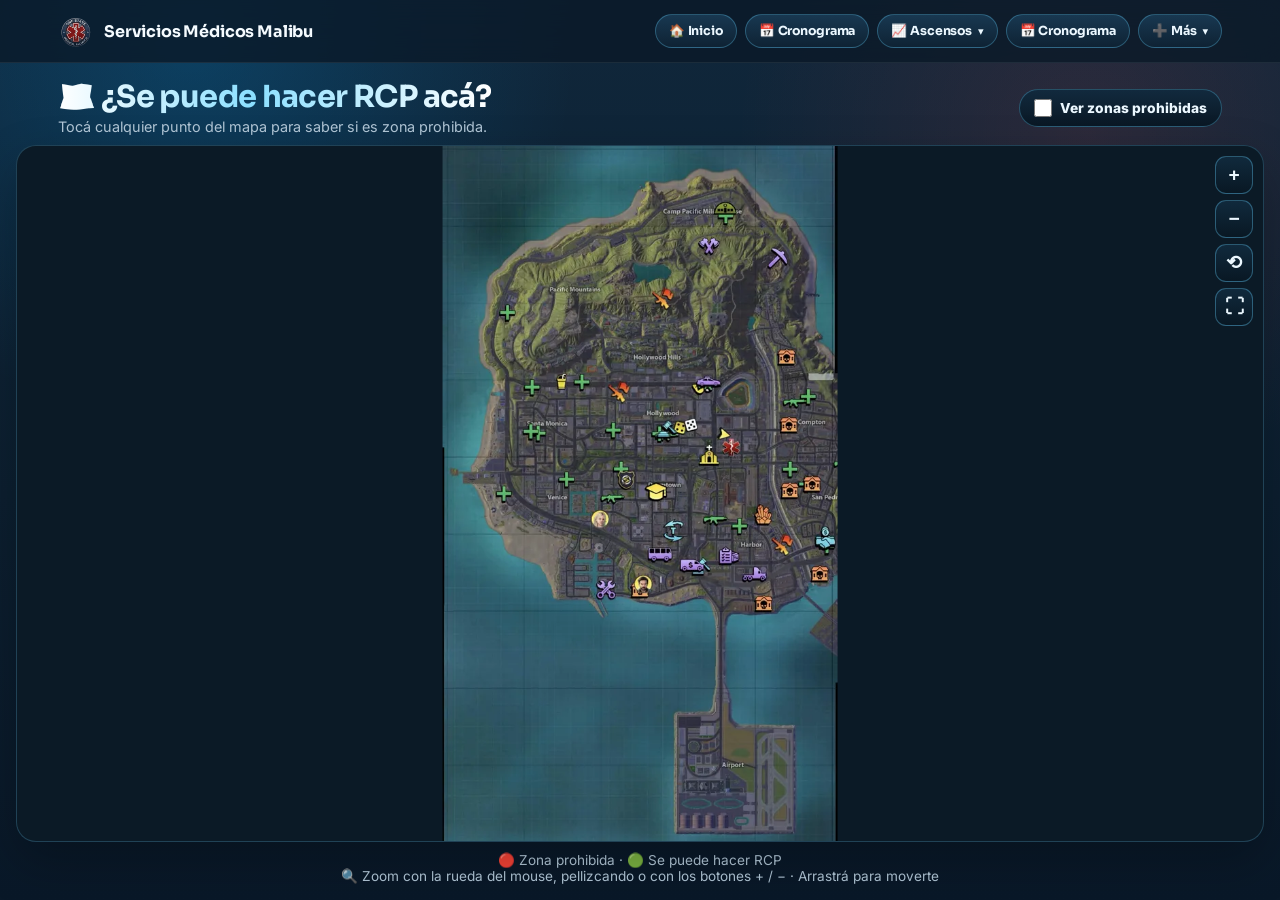
<file: rcp-mapa.html>
<!doctype html>
<html lang="es">
<head>
<meta charset="utf-8">
<meta name="viewport" content="width=device-width, initial-scale=1, viewport-fit=cover">
<title>Mapa de zonas RCP · Facción Médica Malibu</title>
<meta name="theme-color" content="#10273b">
<link rel="preconnect" href="https://fonts.googleapis.com" />
<link rel="preconnect" href="https://fonts.gstatic.com" crossorigin />
<link rel="stylesheet" href="https://fonts.googleapis.com/css2?family=Inter:wght@400;500;600;700;800&family=Sora:wght@500;600;700;800&display=swap" />
<link rel="stylesheet" href="portal.css">
<style>
:root{--no:#ff4b4b;--yes:#29d391}
html,body{height:100%}
body{display:flex;flex-direction:column}
.topbar{flex:0 0 auto}
.map-head{width:100%;max-width:1200px;margin:0 auto;padding:18px 18px 10px;display:flex;justify-content:space-between;align-items:center;gap:12px;flex-wrap:wrap}
.map-head h1{margin:0;font-size:clamp(1.3rem,3.4vw,1.9rem);letter-spacing:-.02em}
.map-head p{margin:4px 0 0;color:var(--muted);font-size:.9rem}
.toggle{display:inline-flex;align-items:center;gap:8px;padding:9px 14px;border-radius:999px;font-size:.86rem;font-weight:800;color:#ecf8ff;cursor:pointer;user-select:none;
  background:linear-gradient(180deg,rgba(17,42,62,.96),rgba(9,24,36,.96));border:1px solid rgba(105,211,255,.3)}
.toggle input{accent-color:var(--no);width:18px;height:18px;margin:0}
.map-wrap{flex:1;min-height:420px;width:100%;display:flex;padding:0 16px 10px}
.map{position:relative;flex:1;cursor:crosshair;border-radius:20px;overflow:hidden;border:1px solid rgba(105,211,255,.22);box-shadow:var(--shadow);background:#0b1a26;touch-action:none}
.map.zoomed{cursor:grab}.map.dragging{cursor:grabbing}
/* Pantalla completa: API nativa o, si el navegador no la tiene (iPhone), capa fija */
.map.full{position:fixed;inset:0;z-index:1000;border-radius:0;border:0}
.map:fullscreen{border-radius:0;border:0}
.map-stage{position:absolute;top:0;left:0;transform-origin:0 0;--inv:1}
.map img{display:block;width:100%;height:100%;user-select:none;-webkit-user-drag:none}
.zoom-ctrl{position:absolute;z-index:4;top:10px;right:10px;display:flex;flex-direction:column;gap:6px}
.zoom-ctrl button{width:38px;height:38px;border-radius:11px;border:1px solid rgba(105,211,255,.35);cursor:pointer;
  background:linear-gradient(180deg,rgba(17,42,62,.96),rgba(9,24,36,.96));color:#ecf8ff;font-size:1.2rem;font-weight:900;line-height:1}
.zoom-ctrl button:hover{border-color:rgba(105,211,255,.7)}
.ring{position:absolute;border:3px solid var(--no);border-radius:50%;transform:translate(-50%,-50%);pointer-events:none;display:none;box-shadow:0 0 0 1px rgba(0,0,0,.35)}
.show .ring{display:block}
.dot{position:absolute;z-index:2;width:18px;height:18px;border-radius:50%;transform:translate(-50%,-50%) scale(var(--inv));border:3px solid #fff;box-shadow:0 0 0 2px rgba(0,0,0,.45);pointer-events:none;display:none}
.dot.no{background:var(--no);display:block;animation:pulse 1.4s ease-out infinite}
.dot.yes{background:var(--yes);display:block}
@keyframes pulse{0%{box-shadow:0 0 0 2px rgba(0,0,0,.45),0 0 0 0 rgba(255,75,75,.7)}100%{box-shadow:0 0 0 2px rgba(0,0,0,.45),0 0 0 18px rgba(255,75,75,0)}}
@media (prefers-reduced-motion:reduce){.dot.no{animation:none}}
.sign{position:absolute;z-index:3;width:min(240px,72%);transform:translateX(-50%);background:linear-gradient(180deg,rgba(11,33,49,.96),rgba(7,22,34,.97));color:#fff;border-radius:14px;padding:11px 13px;font-size:.86rem;line-height:1.4;text-align:center;pointer-events:none;display:none;border:1px solid rgba(255,75,75,.5);box-shadow:0 14px 34px rgba(0,0,0,.45)}
.sign.yes{border-color:rgba(41,211,145,.5);width:auto;padding:7px 14px;white-space:nowrap}
.sign.yes b{margin:0;font-size:.95rem;color:#7ee2a8}
.sign b{display:block;font-size:1.05rem;margin-bottom:2px}
.sign .verdict{display:block;font-weight:800;margin-bottom:4px}
.sign.no .verdict{color:#ff8b8b}.sign.yes .verdict{color:#7ee2a8}
.map-hint{font-size:.85rem;color:var(--muted);padding:0 16px 16px;text-align:center;margin:0}
</style>
</head>
<body>
  <div class="topbar">
    <div class="topbar-inner">
      <a class="brand-mini" href="index.html" title="Volver al inicio"><div class="mark"><img src="assets/logo.png" alt="One State Medical Alliance"></div><span>Servicios Médicos Malibu</span></a>
      <nav class="ascensos" aria-label="Navegación principal">
        <a class="home-btn" href="index.html" title="Volver al inicio">🏠 Inicio</a>        <a class="home-btn" href="https://malibu-med-cronograma.vercel.app/" target="_blank" rel="noopener">📅 Cronograma</a>

        <details class="nav-menu">
          <summary class="home-btn">📈 Ascensos <span class="nav-caret">▾</span></summary>
          <div class="nav-menu-list">
            <a class="ascenso-btn to-white" href="bata-blanca.html" title="Enfermero (verde) a Practicante de enfermería (blanco)">
              <span class="coat-dot green"></span><span class="coat-arrow">➜</span><span class="coat-dot white"></span>
              <span class="ascenso-label">Practicante de enfermería</span>
            </a>
            <a class="ascenso-btn to-blue" href="bata-azul.html" title="Practicante de enfermería (blanco) a Asistente de médico (azul)">
              <span class="coat-dot white"></span><span class="coat-arrow">➜</span><span class="coat-dot blue"></span>
              <span class="ascenso-label">Asistente de médico</span>
            </a>
            <a class="ascenso-btn to-purple" href="bata-morada.html" title="Asistente de médico (azul) a Residente médico (morado)">
              <span class="coat-dot blue"></span><span class="coat-arrow">➜</span><span class="coat-dot purple"></span>
              <span class="ascenso-label">Residente médico</span>
            </a>
            <a class="ascenso-btn to-brown" href="bata-cafe.html" title="Residente médico (morado) a Médico residente (marrón)">
              <span class="coat-dot purple"></span><span class="coat-arrow">➜</span><span class="coat-dot brown"></span>
              <span class="ascenso-label">Médico residente</span>
            </a>
            <a class="ascenso-btn to-green" href="bata-general.html" title="Médico residente (marrón) a Médico general">
              <span class="coat-dot brown"></span><span class="coat-arrow">➜</span><span class="coat-dot green"></span>
              <span class="ascenso-label">Médico general</span>
            </a>
            <a class="ascenso-btn to-violet" href="bata-especialista.html" title="Médico general (verde) a Médico especialista (violeta)">
              <span class="coat-dot green"></span><span class="coat-arrow">➜</span><span class="coat-dot violet"></span>
              <span class="ascenso-label">Médico especialista</span>
            </a>
          </div>
        </details>
        <a class="home-btn" href="https://malibu-med-cronograma.vercel.app/" target="_blank" rel="noopener">📅 Cronograma</a>
        <details class="nav-menu end">
          <summary class="home-btn">➕ Más <span class="nav-caret">▾</span></summary>
          <div class="nav-menu-list">
            <a class="nav-link" href="https://discord.gg/onestate-latam" target="_blank" rel="noopener">💬 Discord</a>
            <a class="nav-link" href="https://onestate.com" target="_blank" rel="noopener">🌐 Web oficial</a>
          </div>
        </details>
      </nav>
    </div>
  </div>
<div class="map-head">
  <div>
    <h1><span class="accent">🗺️ ¿Se puede hacer RCP acá?</span></h1>
    <p>Tocá cualquier punto del mapa para saber si es zona prohibida.</p>
  </div>
  <label class="toggle"><input type="checkbox" id="showAll">Ver zonas prohibidas</label>
</div>
<div class="map-wrap">
  <div class="map" id="map">
    <div class="map-stage" id="stage">
    <img src="[data-uri]" alt="Mapa de Malibu" draggable="false">
    <div class="dot" id="dot"></div>
    </div>
    <div class="zoom-ctrl">
      <button type="button" id="zoomIn" aria-label="Acercar">+</button>
      <button type="button" id="zoomOut" aria-label="Alejar">−</button>
      <button type="button" id="zoomReset" aria-label="Ver mapa completo">⟲</button>
      <button type="button" id="fullBtn" aria-label="Pantalla completa">⛶</button>
    </div>
    <div class="sign" id="sign"></div>
  </div>
</div>
<p class="map-hint">🔴 Zona prohibida · 🟢 Se puede hacer RCP<br>🔍 Zoom con la rueda del mouse, pellizcando o con los botones + / − · Arrastrá para moverte</p>
<script>
const W=581,H=1024;
const T={
  iglesia:["Iglesia","No se puede hacer RCP en la iglesia."],

  militar:["Base militar","Es una facción, así que no se puede hacer RCP."],
  hospital:["Hospital","Es una facción, así que no se puede hacer RCP."],
  comisaria:["Comisaría","En las facciones está prohibido atacar, así que no se debería reanimar heridos."],
  ak:["AK","Suele haber enfrentamientos por toma de territorio."],
  ak2:["AK","Suele haber toma de territorio. En el juego la zona está delimitada por una línea celeste."],
  guarida:["Guarida","En las guaridas suele haber enfrentamientos entre pandillas."],
  marcada:["Zona prohibida","Este punto está marcado como zona sin RCP."]
};
// x, y (px sobre el mapa 581x1024), radio de detección, tipo
const Z=[
  [414,97,26,"militar"],[322,222,40,"ak"],[508,308,26,"guarida"],[257,362,40,"ak"],
  [510,412,26,"guarida"],[389,458,24,"iglesia"],[426,442,26,"hospital"],[270,490,26,"comisaria"],
  [508,508,26,"guarida"],[545,494,26,"guarida"],[474,545,26,"marcada"],[500,585,40,"ak2"],
  [552,628,26,"guarida"],[292,650,26,"guarida"],[474,673,26,"guarida"]
];
const map=document.getElementById('map'),stage=document.getElementById('stage'),dot=document.getElementById('dot'),sign=document.getElementById('sign');
Z.forEach(([x,y,r])=>{const d=document.createElement('div');d.className='ring';
  d.style.left=x/W*100+'%';d.style.top=y/H*100+'%';d.style.width=d.style.height=(r*2)/W*100+'%';
  d.style.height='auto';d.style.aspectRatio='1';stage.appendChild(d);});
document.getElementById('showAll').addEventListener('change',e=>map.classList.toggle('show',e.target.checked));

// ---------- Zoom y desplazamiento ----------
const MIN=1,MAX=6;
let s=1,tx=0,ty=0;
// El mapa entra entero en el recuadro; si sobra espacio queda centrado, y al ampliar se puede recorrer todo
function clampAxis(t,view,size){return size<=view?(view-size)/2:Math.min(0,Math.max(view-size,t));}
function apply(){
  const w=map.clientWidth,h=map.clientHeight,fit=Math.min(w/W,h/H);
  const sw=W*fit,sh=H*fit;
  stage.style.width=sw+'px';stage.style.height=sh+'px';
  tx=clampAxis(tx,w,sw*s);ty=clampAxis(ty,h,sh*s);
  stage.style.transform=`translate(${tx}px,${ty}px) scale(${s})`;
  stage.style.setProperty('--inv',1/s);
  map.classList.toggle('zoomed',s>1);
}
function zoomAt(cx,cy,ns){
  ns=Math.min(MAX,Math.max(MIN,ns));
  tx=cx-(cx-tx)*ns/s;ty=cy-(cy-ty)*ns/s;s=ns;
  sign.style.display='none';apply();
}
const center=()=>[map.clientWidth/2,map.clientHeight/2];
document.getElementById('zoomIn').addEventListener('click',()=>zoomAt(...center(),s*1.5));
document.getElementById('zoomOut').addEventListener('click',()=>zoomAt(...center(),s/1.5));
document.getElementById('zoomReset').addEventListener('click',()=>zoomAt(0,0,1));
document.querySelector('.zoom-ctrl').addEventListener('pointerdown',e=>e.stopPropagation());
map.addEventListener('wheel',e=>{
  e.preventDefault();
  const b=map.getBoundingClientRect();
  zoomAt(e.clientX-b.left,e.clientY-b.top,s*Math.exp(-e.deltaY*0.0015));
},{passive:false});
window.addEventListener('resize',apply);
apply();

const fullBtn=document.getElementById('fullBtn');
function setFull(on){
  map.classList.toggle('full',on);
  document.body.style.overflow=on?'hidden':'';
  fullBtn.textContent=on?'✕':'⛶';
  fullBtn.setAttribute('aria-label',on?'Salir de pantalla completa':'Pantalla completa');
  sign.style.display='none';
  requestAnimationFrame(apply);
}
fullBtn.addEventListener('click',()=>{
  const on=!map.classList.contains('full');
  setFull(on);
  if(on&&map.requestFullscreen)map.requestFullscreen().catch(()=>{});
  if(!on&&document.fullscreenElement)document.exitFullscreen().catch(()=>{});
});
document.addEventListener('fullscreenchange',()=>{if(!document.fullscreenElement&&map.classList.contains('full'))setFull(false);});
document.addEventListener('keydown',e=>{
  if(e.key!=='Escape')return;
  // primero cierra el cartel; si no había cartel, sale de pantalla completa
  if(sign.style.display==='block')sign.style.display='none';
  else if(map.classList.contains('full'))setFull(false);
});

// Arrastrar para mover, pellizcar para zoom; un toque sin moverse consulta la zona
const ptrs=new Map();let moved=0,pinch=null;
map.addEventListener('pointerdown',e=>{
  map.setPointerCapture(e.pointerId);
  ptrs.set(e.pointerId,{x:e.clientX,y:e.clientY});moved=0;
  if(ptrs.size===2)pinch=null;
});
map.addEventListener('pointermove',e=>{
  const p=ptrs.get(e.pointerId);if(!p)return;
  const dx=e.clientX-p.x,dy=e.clientY-p.y;
  p.x=e.clientX;p.y=e.clientY;moved+=Math.abs(dx)+Math.abs(dy);
  if(ptrs.size===2){
    const [a,c]=[...ptrs.values()],b=map.getBoundingClientRect();
    const dist=Math.hypot(a.x-c.x,a.y-c.y),mx=(a.x+c.x)/2-b.left,my=(a.y+c.y)/2-b.top;
    if(pinch){zoomAt(mx,my,s*dist/pinch.dist);tx+=mx-pinch.mx;ty+=my-pinch.my;apply();}
    pinch={dist,mx,my};
  }else if(ptrs.size===1&&s>1&&moved>6){
    map.classList.add('dragging');sign.style.display='none';
    tx+=dx;ty+=dy;apply();
  }
});
function release(e){
  const wasTap=ptrs.size===1&&moved<=6&&!pinch;
  ptrs.delete(e.pointerId);
  if(ptrs.size<2)pinch=ptrs.size?pinch:null;
  if(!ptrs.size){map.classList.remove('dragging');pinch=null;}
  if(wasTap&&e.type==='pointerup')check(e);
}
map.addEventListener('pointerup',release);
map.addEventListener('pointercancel',release);

function check(e){
  const b=stage.getBoundingClientRect(),m=map.getBoundingClientRect();
  const px=(e.clientX-b.left)/b.width, py=(e.clientY-b.top)/b.height;
  const x=px*W,y=py*H;
  // posición del cartel relativa a lo visible del mapa
  const vx=(e.clientX-m.left)/m.width, vy=(e.clientY-m.top)/m.height;
  let hit=null,best=1e9;
  for(const z of Z){const d=Math.hypot(x-z[0],y-z[1]);if(d<=z[2]&&d<best){best=d;hit=z;}}
  const no=!!hit;
  dot.className='dot '+(no?'no':'yes');
  dot.style.left=px*100+'%';dot.style.top=py*100+'%';
  sign.className='sign '+(no?'no':'yes');
  sign.innerHTML=no
    ?`<b>${T[hit[3]][0]}</b><span class="verdict">No se puede hacer RCP</span>${T[hit[3]][1]}`
    :`<b>Zona libre</b>`;
  sign.style.display='block';
  sign.style.left=Math.min(Math.max(vx*100,26),74)+'%';
  const below=vy<0.72;
  if(below){sign.style.top=`calc(${vy*100}% + 16px)`;sign.style.bottom='auto';}
  else{sign.style.top='auto';sign.style.bottom=`calc(${(1-vy)*100}% + 16px)`;}
}
</script>
<script src="portal.js"></script>
</body>
</html>
</file>
<file: portal.css>
/* =========================================================
   Portal informativo · Facción Médica Malibu
   Hoja de estilos compartida por todas las páginas.
   ========================================================= */

/* ---------- Variables ---------- */
:root{
  --bg:#0c1f30; --line:rgba(116,205,255,.24);
  --text:#f5fbff; --muted:#b1c6d6; --cyan:#69d3ff; --red:#ff4b4b; --green:#29d391;
  --shadow:0 20px 50px rgba(0,0,0,.24);
  --panel-grad:linear-gradient(180deg,rgba(25,58,83,.96),rgba(15,36,53,.96));
  --card-grad:linear-gradient(180deg,rgba(23,54,79,.96),rgba(14,33,49,.96));
  --card-grad-hover:linear-gradient(180deg,rgba(28,68,97,.98),rgba(16,40,59,.98));
  --box-grad:linear-gradient(180deg,rgba(19,48,70,.84),rgba(13,33,50,.90));
  --font-body:Inter,system-ui,-apple-system,"Segoe UI",Roboto,Arial,sans-serif;
  --font-title:Sora,var(--font-body);
}

/* ---------- Base ---------- */
*{box-sizing:border-box}
html{scroll-behavior:smooth}
/* Títulos en Sora (geométrica, más "tech"); el texto queda en Inter */
h1,h2,h3,.brand-mini,.guide-title,.home-btn{font-family:var(--font-title); letter-spacing:-.01em}
h1,h2,h3{font-weight:700}
/* Números de ancho fijo: no "saltan" al cambiar (9 / 20 → 10 / 20) */
.macro-number,.step-n,.guide-chip b,#macroCount,.order-badge,.stat b{font-variant-numeric:tabular-nums}
body{
  --page-grad:linear-gradient(180deg,#10273b 0%,#0c1f30 55%,#091828 100%);
  margin:0; font-family:var(--font-body);
  color:var(--text); min-height:100vh;
  background:
    radial-gradient(circle at 15% 5%, rgba(0,166,255,.20), transparent 24rem),
    radial-gradient(circle at 85% 15%, rgba(255,75,75,.12), transparent 22rem),
    var(--page-grad);
}
/* Páginas de ascenso: el fondo va del color de la bata actual (arriba) al de la siguiente (abajo).
   Tonos oscuros para que el texto claro se siga leyendo bien. */
body.page-blanca      {--page-grad:linear-gradient(180deg,#0f3a28 0%,#2b3138 100%)} /* verde → gris */
body.page-azul        {--page-grad:linear-gradient(180deg,#2b3138 0%,#0f2c58 100%)} /* gris → azul */
body.page-morada      {--page-grad:linear-gradient(180deg,#0f2c58 0%,#2c1650 100%)} /* azul → morado */
body.page-cafe        {--page-grad:linear-gradient(180deg,#2c1650 0%,#3b2414 100%)} /* morado → café */
body.page-general     {--page-grad:linear-gradient(180deg,#3b2414 0%,#0c2f1d 100%)} /* café → verde oscuro */
body.page-especialista{--page-grad:linear-gradient(180deg,#0c2f1d 0%,#3a1250 100%)} /* verde oscuro → violeta */
.wrap{max-width:1200px; margin:auto; padding:44px 18px 70px}

/* ---------- Barra superior ---------- */
.topbar{
  position:sticky; top:0; z-index:30; backdrop-filter:blur(14px);
  background:rgba(10,26,40,.8); border-bottom:1px solid rgba(255,255,255,.07);
}
.topbar-inner{
  max-width:1200px; margin:auto; padding:13px 18px; display:flex;
  align-items:center; justify-content:space-between; gap:14px;
}
.brand-mini{display:flex; align-items:center; gap:10px; font-weight:700; color:inherit; text-decoration:none}
.brand-mini .mark{width:36px; height:36px; display:grid; place-items:center}
.mark img,.welcome-icon img{width:100%; height:100%; object-fit:contain; display:block}

.ascensos{display:flex; gap:8px; flex-wrap:wrap; justify-content:flex-end; margin-left:auto}
.home-btn{
  display:inline-flex; align-items:center; gap:6px; padding:8px 13px; border-radius:999px; text-decoration:none;
  color:#ecf8ff; font-size:.78rem; font-weight:700; white-space:nowrap;
  background:var(--panel-grad); border:1px solid rgba(105,211,255,.3);
  transition:transform .18s ease,border-color .18s ease
}
.home-btn:hover{transform:translateY(-1px); border-color:rgba(105,211,255,.6)}

/* Botones de ascenso: el degradado indica el cambio de color de bata */
.ascenso-btn{
  --from:rgba(238,243,247,.18); --to:rgba(31,95,214,.45); --ring:rgba(143,212,255,.4); --glow:rgba(58,167,255,.35);
  display:inline-flex; align-items:center; gap:6px; padding:6px 12px 6px 9px;
  border-radius:999px; text-decoration:none; color:#fff; font-size:.72rem; font-weight:700; white-space:nowrap;
  background:linear-gradient(90deg,var(--from),var(--to));
  box-shadow:inset 0 0 0 1px var(--ring),0 0 14px var(--glow);
  transition:transform .18s ease,box-shadow .18s ease
}
.ascenso-btn:hover{transform:translateY(-1px); box-shadow:inset 0 0 0 1px var(--ring),0 0 26px var(--glow)}
.ascenso-btn[aria-current="page"]{box-shadow:inset 0 0 0 2px #fff,0 0 26px var(--glow)}
.ascenso-btn .coat-arrow{font-size:.7rem; color:rgba(255,255,255,.75)}
.ascenso-btn{padding:7px 12px}
/* Botones solo con colores: el texto queda oculto pero accesible para lectores de pantalla */
.ascenso-label{position:absolute; width:1px; height:1px; margin:-1px; padding:0; overflow:hidden; clip:rect(0 0 0 0); white-space:nowrap; border:0}
.ascenso-btn.to-white {--from:rgba(22,140,96,.50);   --to:rgba(238,243,247,.22); --ring:rgba(220,240,232,.5); --glow:rgba(200,235,220,.35)}
.ascenso-btn.to-blue  {--from:rgba(238,243,247,.18); --to:rgba(31,95,214,.45);  --ring:rgba(143,212,255,.45); --glow:rgba(58,167,255,.4)}
.ascenso-btn.to-purple{--from:rgba(31,95,214,.40);   --to:rgba(122,61,255,.50); --ring:rgba(179,107,255,.45); --glow:rgba(154,91,255,.4)}
.ascenso-btn.to-brown {--from:rgba(122,61,255,.45);  --to:rgba(160,88,43,.55);  --ring:rgba(212,147,95,.5);  --glow:rgba(185,118,63,.4)}
.ascenso-btn.to-green {--from:rgba(160,88,43,.55);   --to:rgba(22,140,96,.55);  --ring:rgba(73,220,160,.5);  --glow:rgba(41,211,145,.4)}
.ascenso-btn.to-violet{--from:rgba(22,140,96,.50);   --to:rgba(190,60,230,.55); --ring:rgba(226,130,255,.5); --glow:rgba(214,77,255,.4)}

/* Menú desplegable de ascensos en la barra superior */
.ascensos{align-items:center}
.nav-menu{position:relative}
.nav-menu > summary{list-style:none; cursor:pointer; user-select:none}
.nav-menu > summary::-webkit-details-marker{display:none}
.nav-caret{font-size:.7rem; transition:transform .18s ease}
.nav-menu[open] .nav-caret{transform:rotate(180deg)}
.nav-menu[open] > summary{border-color:rgba(105,211,255,.6)}
.nav-menu-list{
  position:absolute; top:calc(100% + 8px); left:0; z-index:40; min-width:250px;
  display:flex; flex-direction:column; gap:7px; padding:10px; border-radius:16px;
  background:rgba(12,30,46,.97); border:1px solid var(--line); box-shadow:var(--shadow)
}
.nav-menu.end .nav-menu-list{left:auto; right:0; min-width:190px}
.nav-link{
  display:flex; align-items:center; gap:8px; padding:9px 12px; border-radius:12px; text-decoration:none;
  color:#ecf8ff; font-size:.8rem; font-weight:700; white-space:nowrap;
  border:1px solid transparent; transition:background .18s ease,border-color .18s ease
}
.nav-link:hover{background:rgba(105,211,255,.1); border-color:rgba(105,211,255,.3)}
.nav-menu-list .ascenso-btn{padding:9px 12px; font-size:.76rem}
/* Dentro del menú el nombre del ascenso sí se ve */
.nav-menu-list .ascenso-label{position:static; width:auto; height:auto; margin:0 0 0 4px; overflow:visible; clip:auto}

.coat-dot{width:13px; height:13px; border-radius:50%; flex:0 0 auto; display:inline-block}
.coat-dot.white {background:#f4f7fa; box-shadow:0 0 8px rgba(255,255,255,.6)}
.coat-dot.blue  {background:#2f7df0; box-shadow:0 0 8px rgba(58,167,255,.8)}
.coat-dot.purple{background:#9a5bff; box-shadow:0 0 8px rgba(167,98,255,.8)}
.coat-dot.brown {background:#b9763f; box-shadow:0 0 8px rgba(212,147,95,.8)}
.coat-dot.green {background:#29d391; box-shadow:0 0 8px rgba(41,211,145,.8)}
.coat-dot.violet{background:#d64dff; box-shadow:0 0 8px rgba(214,77,255,.8)}

/* ---------- Portada ---------- */
.hero{
  text-align:center; min-height:460px; padding:34px 22px 38px; position:relative; overflow:hidden;
  border-radius:28px; border:1px solid rgba(105,211,255,.15); box-shadow:var(--shadow);
  display:flex; flex-direction:column; justify-content:flex-end;
  background:
    linear-gradient(180deg,rgba(3,9,15,.10) 0%,rgba(3,9,15,.28) 35%,rgba(3,9,15,.88) 78%,rgba(3,9,15,.96) 100%),
    var(--hero-img, url('assets/zona-lenador.jpeg')) var(--hero-pos, center 45%)/cover no-repeat;
}
.hero.home{min-height:500px; --hero-img:url('assets/angel_portada.webp'); --hero-pos:center 42%}
.hero h1{text-shadow:0 4px 28px rgba(0,0,0,.9)}
.hero .sub,.hero .hint{text-shadow:0 2px 12px rgba(0,0,0,.95)}
.eyebrow{
  align-self:center; display:inline-flex; align-items:center; gap:8px; margin-bottom:14px;
  padding:7px 14px; border-radius:999px; font-size:.75rem; font-weight:800; letter-spacing:.24em;
  background:rgba(4,11,18,.6); border:1px solid rgba(255,255,255,.14); color:#d8ecf8
}
h1{margin:0; font-size:clamp(1.9rem,4.6vw,3.6rem); letter-spacing:-.03em; line-height:1.08}
.accent{
  background:linear-gradient(90deg,#ffffff 0%,#8bdfff 45%,#ffffff 100%);
  -webkit-background-clip:text; background-clip:text; color:transparent
}
.sub{margin:13px auto 0; max-width:760px; color:var(--muted); font-size:clamp(1rem,2vw,1.18rem); line-height:1.6}
.hint{margin-top:14px; color:#c2d5e4; font-size:.92rem}
.days{
  align-self:center; margin-top:18px; display:inline-flex; align-items:center; gap:10px;
  padding:10px 16px; border-radius:14px; font-weight:700; font-size:.92rem;
  background:rgba(12,166,255,.14); border:1px solid rgba(105,211,255,.3)
}
.days small{color:#8fdcff; font-size:.72rem; letter-spacing:.14em}

/* ---------- Tarjeta de bienvenida / aviso ---------- */
.welcome-card{
  margin:34px 0 0; display:grid; grid-template-columns:auto 1fr; gap:16px; align-items:center;
  padding:20px 22px; border-radius:20px; background:var(--box-grad);
  border:1px solid rgba(105,211,255,.22); box-shadow:0 18px 50px rgba(0,0,0,.28);
}
.welcome-card.warn{border-color:rgba(255,197,61,.35)}
/* Home: hero y bienvenida forman un solo bloque; la tarjeta arranca del mismo negro en que termina la foto */
.home-intro{
  border-radius:28px; overflow:hidden; border:1px solid rgba(105,211,255,.15); box-shadow:var(--shadow);
}
.home-intro .hero{border:0; border-radius:0; box-shadow:none; padding-bottom:64px}
.home-intro .welcome-card{
  position:relative; /* para que el logo quede por encima del hero (que también es relative) */
  margin:0; border:0; border-radius:0; box-shadow:none; padding:0 22px 30px;
  grid-template-columns:1fr; justify-items:center; text-align:center;
  background:linear-gradient(180deg,rgba(3,9,15,.96) 0%,rgba(13,33,50,.92) 100%);
}
.home-intro .welcome-card p{max-width:640px}
/* El logo queda montado mitad sobre la foto y mitad sobre la tarjeta */
.home-intro .welcome-icon.logo{margin-top:-48px; filter:drop-shadow(0 0 22px rgba(105,211,255,.35))}
.home-intro .welcome-card > *{animation:intro-in .7s ease-out both}
.home-intro .welcome-card > :last-child{animation-delay:.15s}
@keyframes intro-in{from{opacity:0; transform:translateY(12px)} to{opacity:1; transform:none}}
.welcome-icon{width:64px; height:64px; display:grid; place-items:center; font-size:38px}
.welcome-icon.logo{width:96px; height:96px}
.welcome-card h2{margin:0 0 8px; font-size:1.15rem; color:#e9f8ff}
.welcome-card p{margin:0; color:#c6d8e5; line-height:1.6; font-size:.95rem}
.welcome-card p + p{margin-top:8px}
.welcome-card b{color:#ffd76b}
.welcome-card .strong{color:#eaf9ff; font-weight:700}

/* ---------- Accesos rápidos ---------- */
.quick-access{margin:18px 0 30px}
.info-group-title + .quick-access{margin-top:0}
.quick-grid{display:flex; flex-wrap:wrap; justify-content:center; gap:10px; width:100%}
/* Botones compactos, del tamaño justo para el ícono chico (PNG sin fondo) y el texto */
.quick-btn{
  flex:0 0 150px; width:150px; /* todos iguales: los textos largos pasan a dos líneas */
  display:flex; flex-direction:column; align-items:center; justify-content:center; gap:6px; padding:11px 14px 10px;
  text-align:center; text-decoration:none; color:#ecf8ff; border-radius:14px;
  background:var(--panel-grad); border:1px solid rgba(105,211,255,.22); box-shadow:0 10px 24px rgba(0,0,0,.22);
  font-size:.82rem; font-weight:700; line-height:1.2;
  transition:transform .18s ease,border-color .18s ease,box-shadow .18s ease,background .18s ease
}
/* Varias imágenes son anchas (autos, frascos): se ajustan a la altura sin deformarse */
.quick-img{
  display:block; width:34px; height:26px; object-fit:contain;
  filter:drop-shadow(0 3px 4px rgba(0,0,0,.45));
  transition:transform .2s ease
}
/* Ícono con emoji cuando no hay PNG (mapa de RCP) */
.quick-emoji{font-size:1.35rem; line-height:26px; text-align:center}
.quick-btn:hover{
  transform:translateY(-3px); border-color:rgba(105,211,255,.48);
  background:linear-gradient(180deg,rgba(28,68,97,.98),rgba(16,40,59,.98)); box-shadow:0 18px 40px rgba(0,0,0,.28)
}
.quick-btn:hover .quick-img{transform:scale(1.08) translateY(-2px)}

/* ---------- Títulos ---------- */
/* Mucho aire entre secciones para que se note dónde empieza cada parte */
.section-title{margin:64px 0 16px; font-size:clamp(1.45rem,3vw,1.85rem); letter-spacing:-.01em; scroll-margin-top:84px}
/* Título de sección con una barrita de acento celeste adelante */
.section-title.brand{display:flex; align-items:center; gap:12px}
.section-title.brand::before{
  content:""; width:5px; height:26px; flex:0 0 auto; border-radius:3px;
  background:linear-gradient(180deg,#8bdfff,rgba(105,211,255,.25));
  box-shadow:0 0 12px rgba(105,211,255,.45)
}
.info-group-title{margin:22px 0 12px; color:#9fdfff; font-size:.9rem; font-weight:700; letter-spacing:.02em}
.section-title + .info-group-title{margin-top:0}

/* ---------- Número de paso (guía de macros) ---------- */
.step-n{
  flex:0 0 auto; width:30px; height:30px; border-radius:50%; display:grid; place-items:center;
  font-weight:800; font-size:.85rem; color:#8bdfff; background:rgba(105,211,255,.1); border:1px solid rgba(105,211,255,.4)
}

/* ---------- Guía desplegable de macros: los pasos como línea de tiempo ---------- */
.macro-guide{
  margin:0 0 18px; border-radius:20px; overflow:hidden;
  background:linear-gradient(135deg,rgba(105,211,255,.10),rgba(13,33,50,.92) 60%);
  border:1px solid rgba(105,211,255,.32); box-shadow:var(--shadow);
  transition:border-color .2s ease
}
.macro-guide:hover,.macro-guide[open]{border-color:rgba(105,211,255,.55)}
.macro-guide > summary{
  display:flex; align-items:center; gap:16px; padding:16px 18px;
  cursor:pointer; list-style:none; user-select:none
}
.macro-guide > summary::-webkit-details-marker{display:none}
.macro-guide[open] > summary{border-bottom:1px solid var(--line)}
.guide-ico{
  flex:0 0 auto; width:52px; height:52px; display:grid; place-items:center; font-size:26px; border-radius:16px;
  background:radial-gradient(circle at 30% 25%,rgba(139,223,255,.28),rgba(105,211,255,.06) 70%);
  border:1px solid rgba(105,211,255,.3)
}
/* Maletín rojo del acceso rápido, del mismo tamaño que tenía el emoji 📖 */
.guide-ico img{display:block; width:30px; height:30px; object-fit:contain; filter:drop-shadow(0 3px 4px rgba(0,0,0,.4))}
.guide-head{flex:1; min-width:0; display:flex; flex-direction:column; gap:8px}
.guide-title{color:#e9f8ff; font-weight:700; font-size:1.05rem}
/* Resumen de los pasos, visible aunque la guía esté cerrada */
.guide-chips{display:flex; flex-wrap:wrap; gap:6px}
.guide-chip{
  display:inline-flex; align-items:center; gap:6px; padding:4px 10px 4px 4px; border-radius:999px;
  font-size:.78rem; font-weight:700; color:#c6d8e5; background:rgba(105,211,255,.07); border:1px solid rgba(105,211,255,.18)
}
.guide-chip b{
  width:20px; height:20px; border-radius:50%; display:grid; place-items:center; font-size:.7rem;
  color:#06111c; background:#8bdfff
}
.guide-toggle{
  flex:0 0 auto; display:inline-flex; align-items:center; gap:6px; padding:8px 14px; border-radius:999px;
  font-size:.82rem; font-weight:700; color:#ecf8ff; background:rgba(105,211,255,.14); border:1px solid rgba(105,211,255,.45);
  transition:background .18s ease
}
.guide-toggle::after{content:"▾"; transition:transform .2s ease}
.macro-guide > summary:hover .guide-toggle{background:rgba(105,211,255,.26)}
.macro-guide[open] .guide-toggle{font-size:0; gap:0} /* abierta: queda solo la flecha */
.macro-guide[open] .guide-toggle::after{font-size:.82rem; transform:rotate(180deg)}
.macro-guide[open] .guide-chips{display:none} /* abierta, los pasos ya se ven completos abajo */
@media(max-width:620px){
  .macro-guide > summary{flex-wrap:wrap; gap:12px}
  .guide-ico{width:44px; height:44px; font-size:22px}
  .guide-ico img{width:26px; height:26px}
  .guide-head{flex-basis:calc(100% - 60px)}
  .guide-toggle{width:100%; justify-content:center}
  .macro-guide[open] .guide-toggle{width:auto; margin-left:auto}
}
/* Guía de uso del portal (portada): misma tarjeta que la guía de macros */
.site-guide{margin-top:18px; scroll-margin-top:84px}
.guide-body{padding:20px 18px 18px}
.guide-step{display:grid; grid-template-columns:30px 1fr; gap:14px; position:relative; padding-bottom:20px}
/* Línea que une los números */
.guide-step:not(:last-of-type)::before{
  content:""; position:absolute; left:14px; top:34px; bottom:4px; width:2px; border-radius:2px;
  background:linear-gradient(180deg,rgba(105,211,255,.4),rgba(105,211,255,.08))
}
.guide-step h3{margin:4px 0 6px; font-size:1rem; color:#e9f8ff}
.guide-step p{margin:0; color:#c6d8e5; font-size:.92rem; line-height:1.6}
.guide-step p + p{margin-top:8px}
.guide-step b,.guide-tip b{color:#ffd76b}
.macro-guide a{color:var(--cyan); font-weight:700}
.guide-step pre{
  margin:8px 0 0; padding:10px 12px; border-radius:10px; overflow-x:auto;
  background:rgba(0,0,0,.35); color:#eaf9ff; font-size:.85rem; white-space:pre-wrap
}
.guide-tip{
  margin:0; padding:12px 14px; border-radius:12px; font-size:.9rem; line-height:1.6; color:#fff4dc;
  background:rgba(255,197,61,.06); border:1px solid rgba(255,197,61,.28)
}

/* ---------- Progreso de macros ---------- */
.macro-progress{display:flex; align-items:center; gap:12px; margin:0 0 14px}
.macro-progress-bar{flex:1; height:8px; border-radius:999px; overflow:hidden; background:rgba(105,211,255,.1); border:1px solid rgba(105,211,255,.18)}
.macro-progress-bar span{display:block; width:0; height:100%; border-radius:inherit; background:linear-gradient(90deg,#3aa7ff,#8bdfff); transition:width .35s ease}
#macroCount{flex:0 0 auto; color:#9fdfff; font-size:.82rem; font-weight:700}
#macroCount.done{color:var(--green)}

/* ---------- Tarjetas con imagen (galería) ---------- */
.gallery{display:grid; grid-template-columns:repeat(4,minmax(0,1fr)); gap:16px; margin-bottom:14px}
.gallery.three{grid-template-columns:repeat(3,minmax(0,1fr))}
.gallery.docs{grid-template-columns:repeat(5,minmax(0,1fr))}
.gallery.two{grid-template-columns:repeat(2,minmax(0,1fr)); margin-top:14px}
.photo-card{
  --img-h:220px;
  position:relative; overflow:hidden; border-radius:20px; background:var(--panel-grad);
  border:1px solid var(--line); box-shadow:var(--shadow); cursor:pointer; transition:.2s ease
}
.gallery.three .photo-card{--img-h:280px}
/* Con 3 columnas, la última fila incompleta (1 o 2 tarjetas) va centrada:
   la grilla pasa a 6 columnas y cada tarjeta ocupa 2 */
@media(min-width:1001px){
  .gallery.three{grid-template-columns:repeat(6,minmax(0,1fr))}
  .gallery.three > *{grid-column:span 2}
  .gallery.three > :nth-child(3n+1):last-child{grid-column:3 / span 2}
  .gallery.three > :nth-child(3n+1):nth-last-child(2){grid-column:2 / span 2}
}
.gallery.two   .photo-card{--img-h:340px}
a.photo-card{display:block; color:inherit; text-decoration:none}
.photo-card:hover{transform:translateY(-4px); border-color:rgba(105,211,255,.42)}
/* La imagen llena todo su espacio (se recorta): no queda fondo de la tarjeta a la vista */
.photo-card img{
  width:100%; height:var(--img-h); display:block;
  object-fit:cover; object-position:center top;
  transition:transform .35s ease
}
.photo-card:hover img{transform:scale(1.03)}
/* Capturas de documentos: el contenido está a la izquierda, con fondo vacío a la derecha */
.photo-card.doc img{object-position:left top; background:#000}
.video-card{padding:10px; border-radius:20px; background:var(--panel-grad); border:1px solid var(--line); box-shadow:var(--shadow); margin-bottom:14px}
.video-card video{display:block; width:100%; max-height:75vh; border-radius:14px; background:#000}
.section-lead{margin:-6px 0 16px; color:#c6d8e5; line-height:1.6; font-size:.95rem}
.photo-info{position:relative; padding:14px 15px 16px; background:var(--panel-grad)}
.photo-info h3{margin:0 0 8px; font-size:1rem}
.photo-info p{margin:0; color:#9db4c5; font-size:.9rem; line-height:1.45}
.photo-info .card-hint{margin-top:8px; color:var(--cyan); font-size:.8rem; font-weight:700}
.order-badge{
  display:inline-flex; align-items:center; justify-content:center; min-width:34px; height:26px; padding:0 8px; margin-bottom:9px;
  border-radius:8px; background:linear-gradient(135deg,rgba(255,75,75,.22),rgba(255,75,75,.08));
  border:1px solid rgba(255,75,75,.34); color:#ff8b8b; font-size:.72rem; font-weight:800; letter-spacing:.08em
}

/* ---------- Bloque de requisito ---------- */
.req{
  margin-top:26px; padding:22px; border-radius:22px; scroll-margin-top:84px;
  background:linear-gradient(180deg,rgba(19,48,70,.72),rgba(13,33,50,.82));
  border:1px solid var(--line); box-shadow:var(--shadow)
}
/* Requisitos que no se muestran en la página: se abren en una ventana al tocar su tarjeta (portal.js) */
.req.popup{display:none}
.detail-modal{position:fixed; inset:0; z-index:45; display:none; place-items:center; padding:20px; background:rgba(0,0,0,.76)}
.detail-modal.show{display:grid}
.detail-modal .req.popup{display:block; position:relative; margin:0; width:min(760px,100%); max-height:90vh; overflow:auto; background:#09131d}
.detail-modal .req-head{padding-right:84px}
.detail-close{position:absolute; top:16px; right:16px; font:inherit; font-size:.85rem; font-weight:700}
.req-head{display:flex; align-items:center; gap:12px; margin-bottom:10px}
.req-head .order-badge{margin:0}
.req-head h2{margin:0; font-size:clamp(1.15rem,2.4vw,1.4rem)}
.req > p,.two-col p{margin:0 0 6px; color:#c6d8e5; line-height:1.6}
/* Desplegable */
.dropdown{margin-top:22px; border-radius:16px; border:1px solid var(--line); background:var(--box-grad); overflow:hidden}
.dropdown > summary{
  display:flex; align-items:center; gap:10px; padding:14px 16px; cursor:pointer; list-style:none;
  color:var(--text); font-weight:700; user-select:none; transition:background .2s ease
}
.dropdown > summary::-webkit-details-marker{display:none}
.dropdown > summary::after{content:"▾"; margin-left:auto; color:var(--cyan); font-size:1.1rem; transition:transform .2s ease}
.dropdown[open] > summary::after{transform:rotate(180deg)}
.dropdown > summary:hover{background:rgba(105,211,255,.08)}
.dropdown[open] > summary{border-bottom:1px solid var(--line)}
.dropdown-hint{color:var(--muted); font-size:.75rem; font-weight:700}
.dropdown-body{padding:0 16px 16px}
.dropdown-body > .gallery,.dropdown-body > .grid.macros{margin-top:16px; margin-bottom:0}
.back-top{display:inline-block; margin-top:18px; color:var(--cyan); font-size:.82rem; font-weight:700; text-decoration:none}

.two-col{display:grid; grid-template-columns:1fr 1fr; gap:18px; align-items:start; margin-top:10px}
.fig{display:block; width:100%; max-height:340px; object-fit:cover; border-radius:14px; cursor:zoom-in; border:1px solid rgba(255,255,255,.08)}
.fig-cap{margin:6px 0 0; color:#7f98aa; font-size:.78rem; text-align:center}
.stat-img{margin-top:10px; max-height:160px}
/* Evidencia: tarjetas 1 y 3 apiladas a la izquierda, la de la foto a la derecha ocupando el alto */
.stats.evidence{grid-template-columns:repeat(2,minmax(0,1fr))}
.stats.evidence .stat-photo{grid-column:2; grid-row:1 / span 2}
.stats.evidence .stat-img{max-height:260px}
@media(max-width:760px){
  .stats.evidence{grid-template-columns:1fr}
  .stats.evidence .stat-photo{grid-column:auto; grid-row:auto}
}.stat .fig-cap{display:block}

/* ---------- Tarjetas de macros / pasos ---------- */
.grid{display:grid; grid-template-columns:repeat(auto-fill,minmax(250px,1fr)); gap:10px}
.grid.stack{grid-template-columns:1fr}
.grid.macros{grid-template-columns:repeat(5,minmax(0,1fr))}
.card{
  position:relative; display:block; padding:12px; border-radius:14px; overflow:hidden;
  color:inherit; text-decoration:none; cursor:default;
  background:var(--card-grad); border:1px solid rgba(105,211,255,.18); box-shadow:var(--shadow);
  transition:transform .18s ease,border-color .18s ease,background .18s ease
}
.card:before{
  content:""; position:absolute; inset:auto -40px -55px auto; width:105px; height:105px; border-radius:50%;
  background:radial-gradient(circle,rgba(0,166,255,.18),transparent 68%); pointer-events:none
}
/* Solo las tarjetas que copian o son enlace son interactivas */
a.card,.card[data-copy]{cursor:pointer}
a.card:hover,.card[data-copy]:hover,.card[data-copy]:focus-visible{
  transform:translateY(-2px); border-color:rgba(105,211,255,.46); outline:none; background:var(--card-grad-hover)
}
.card.compact{min-height:68px; display:flex; align-items:center; padding:10px 11px}
/* Secuencia de macros: tras copiar una, se atenúan todas menos la siguiente */
.grid.macros.sequence .card{opacity:.32; transition:opacity .25s ease,transform .18s ease,border-color .18s ease,box-shadow .25s ease}
.grid.macros.sequence .card:not(.next){cursor:not-allowed}
.grid.macros.sequence .card:not(.next):hover{transform:none}
.grid.macros.sequence .card.blocked{animation:macro-shake .35s ease}
@keyframes macro-shake{20%,60%{transform:translateX(-5px)}40%,80%{transform:translateX(5px)}}
.toast.warn{background:#7a2b2b; border-color:rgba(255,120,120,.6)}
.grid.macros.sequence .card.next{
  opacity:1; transform:translateY(-2px); border-color:var(--cyan);
  box-shadow:0 0 0 2px rgba(105,211,255,.35),0 12px 30px rgba(0,0,0,.35)
}
.section-title-row{display:flex; align-items:center; justify-content:space-between; gap:12px}
.section-title-row .section-title{margin-bottom:16px}
/* Recuadros de texto, tres tipos:
   .macro-help            → info (celeste): explicaciones
   .macro-help.important  → importante (rojo): reglas que no se pueden romper
   .macro-help.highlight  → destacado (dorado): invitaciones */
.macro-help{
  margin:0 0 18px; padding:14px 18px; border-radius:16px; color:#c6d8e5; font-size:.92rem; line-height:1.6;
  background:var(--box-grad); border:1px solid var(--line)
}
.macro-help.after{margin:18px 0 0}
.macro-help[id]{scroll-margin-top:84px}
.macro-help.important{
  color:#f3dede; background:linear-gradient(135deg,rgba(255,75,75,.14),rgba(19,48,70,.9) 70%);
  border:1px solid rgba(255,75,75,.5); border-left:4px solid rgba(255,75,75,.85)
}
.macro-help.important b{color:#ff8f8f}
.macro-help.highlight{
  padding:18px 22px; font-size:1.05rem; color:#eaf9ff; text-align:center;
  background:linear-gradient(135deg,rgba(255,215,107,.16),rgba(19,48,70,.9) 70%);
  border:1px solid rgba(255,215,107,.55); box-shadow:0 0 26px rgba(255,215,107,.15)
}
.macro-help p{margin:0}
.macro-help p + p{margin-top:8px}
.macro-help b{color:#ffd76b}
.macro-help a{color:var(--cyan); font-weight:700}
/* Desplegable de más info dentro del recuadro de macros */
.macro-more > summary{
  display:flex; align-items:center; gap:8px; cursor:pointer; list-style:none; user-select:none;
  color:var(--cyan); font-weight:700
}
.macro-more > summary::-webkit-details-marker{display:none}
.macro-more > summary::after{content:"▾"; transition:transform .2s ease}
.macro-more[open] > summary::after{transform:rotate(180deg)}
.macro-more > summary:hover{color:#a6e6ff}
.macro-more[open] > summary{margin-bottom:10px}
/* Sección del entrenador: texto a la izquierda y la imagen (PNG sin fondo) suelta a la derecha, sin marco */
.trainer-note{display:grid; grid-template-columns:1fr auto; align-items:center; gap:24px}
.trainer-note .macro-help{margin:0}
.trainer-note img{display:block; width:min(200px,32vw); height:auto}
/* Cartel de eventos con un personaje (PNG sin fondo) a cada lado */
.events-row{display:grid; grid-template-columns:auto 1fr auto; align-items:end; gap:20px; margin-top:28px; scroll-margin-top:84px}
.events-row .macro-help{margin:0; align-self:center}
.events-row img{display:block; height:min(200px,24vw); width:auto}
/* ¿Sos bata verde?: pasos numerados con la foto a todo el ancho debajo */
.verde-guide{
  padding:22px 22px 22px; border-radius:20px; background:var(--box-grad);
  border:1px solid rgba(41,211,145,.4); border-left:4px solid rgba(41,211,145,.8); scroll-margin-top:84px
}
.verde-intro{margin:0 0 18px; color:#b9f5dc; font-weight:700; font-size:1rem}
.verde-guide a{color:var(--cyan); font-weight:700}
.verde-guide .guide-step:last-of-type{padding-bottom:0}
.verde-photo{display:block; width:100%; height:auto; margin-top:22px; border-radius:14px; border:1px solid var(--line)}
/* Saludo de los adjuntos: imagen de ambos a la izquierda, texto a la derecha */
.events-row.adjuntos{grid-template-columns:repeat(2,minmax(0,1fr))}
.events-row.adjuntos img{width:100%; height:auto}
/* El portal: presentación con logo, chips de contenido y aviso */
.portal-intro{
  display:grid; grid-template-columns:auto 1fr; align-items:center; gap:26px;
  padding:26px 28px; border-radius:22px; position:relative; overflow:hidden;
  background:radial-gradient(circle at 0% 0%,rgba(105,211,255,.18),transparent 55%),var(--box-grad);
  border:1px solid rgba(105,211,255,.4); box-shadow:var(--shadow),0 0 30px rgba(105,211,255,.08)
}
.portal-logo{display:block; width:96px; height:96px; object-fit:contain; filter:drop-shadow(0 8px 18px rgba(0,0,0,.45))}
.portal-lead{margin:0; color:#e9f8ff; font-size:1.08rem; line-height:1.6}
.portal-lead b{color:#8bdfff}
.portal-chips{display:flex; flex-wrap:wrap; gap:8px; margin:14px 0 0; padding:0; list-style:none}
.portal-chips li{
  padding:7px 13px; border-radius:999px; font-size:.86rem; font-weight:600; color:#dff4ff;
  background:rgba(105,211,255,.1); border:1px solid rgba(105,211,255,.3)
}
.portal-note{
  margin:16px 0 0; padding:9px 13px; border-radius:12px; font-size:.86rem; color:#fff4dc;
  background:rgba(255,197,61,.06); border:1px solid rgba(255,197,61,.28); display:inline-block
}
.portal-note b{color:#ffd76b}
.portal-list{margin:14px 0 0; padding:0; list-style:none; display:grid; gap:8px}
.portal-list li{
  padding:10px 14px; border-radius:12px; line-height:1.55; color:#dff4ff;
  background:rgba(105,211,255,.07); border:1px solid rgba(105,211,255,.22)
}
.portal-list li b{color:#8bdfff}
.portal-contact{margin:12px 0 0; line-height:1.6; font-size:.86rem}
@media(max-width:620px){
  .portal-intro{grid-template-columns:1fr; justify-items:center; text-align:center; padding:22px 18px}
  .portal-logo{width:72px; height:72px}
  .portal-chips{justify-content:center}
}
/* Próximos pasos: dos tarjetas con el personaje (PNG sin fondo) asomándose por arriba del borde */
.next-steps{
  display:grid; grid-template-columns:repeat(2,minmax(0,1fr)); gap:28px;
  max-width:1000px; margin:110px auto 0
}
.next-card{
  --c:105,211,255; --title:#e9f8ff;
  position:relative; isolation:isolate; display:flex; flex-direction:column; align-items:center; text-align:center;
  padding:112px 32px 32px; border-radius:26px; scroll-margin-top:170px;
  background:
    radial-gradient(120% 70% at 50% 0%,rgba(var(--c),.22),transparent 60%),
    linear-gradient(180deg,rgba(var(--c),.08),rgba(13,33,50,.94) 60%);
  border:1px solid rgba(var(--c),.38);
  box-shadow:var(--shadow),0 0 40px rgba(var(--c),.10),inset 0 1px 0 rgba(255,255,255,.06);
  transition:transform .25s ease,box-shadow .25s ease,border-color .25s ease
}
/* Línea de acento brillante sobre el borde superior */
.next-card::before{
  content:""; position:absolute; top:-1px; left:18%; right:18%; height:2px; border-radius:2px;
  background:linear-gradient(90deg,transparent,rgba(var(--c),.95),transparent)
}
/* Halo de color detrás del personaje */
.next-card::after{
  content:""; position:absolute; z-index:-1; top:-60px; left:50%; width:190px; height:190px;
  transform:translateX(-50%); border-radius:50%;
  background:radial-gradient(circle,rgba(var(--c),.35),transparent 68%); filter:blur(6px)
}
.next-card:hover{
  transform:translateY(-6px); border-color:rgba(var(--c),.65);
  box-shadow:var(--shadow),0 0 55px rgba(var(--c),.22),inset 0 1px 0 rgba(255,255,255,.08)
}
.next-card.gold{--c:255,215,107; --title:#ffe7a3}
.next-card.green{--c:41,211,145; --title:#b9f5dc}
.next-char{
  position:absolute; top:-92px; left:50%; transform:translateX(-50%);
  height:190px; width:auto; filter:drop-shadow(0 12px 20px rgba(0,0,0,.55)); pointer-events:none;
  transition:transform .3s ease
}
.next-card:hover .next-char{transform:translateX(-50%) translateY(-6px) scale(1.03)}
.next-card h3{margin:0 0 12px; font-size:1.3rem; color:var(--title); text-shadow:0 0 18px rgba(var(--c),.35)}
.next-card p{margin:0; color:#c6d8e5; line-height:1.65; font-size:.98rem; max-width:400px}
.next-card p + p{margin-top:8px}
.next-card b{color:rgb(var(--c))}
.next-btn{
  margin-top:auto; /* queda abajo aunque una tarjeta tenga menos texto */
  display:inline-flex; align-items:center; gap:8px; padding:12px 22px; border-radius:999px;
  text-decoration:none; color:#ecf8ff; font-size:.9rem; font-weight:700;
  background:linear-gradient(180deg,rgba(var(--c),.26),rgba(var(--c),.12)); border:1px solid rgba(var(--c),.55);
  transition:background .18s ease,box-shadow .18s ease,transform .18s ease
}
.next-btn::after{content:"→"; transition:transform .18s ease}
.next-card p:has(+ .next-btn){margin-bottom:24px}
.next-btn:hover{background:rgba(var(--c),.3); box-shadow:0 0 22px rgba(var(--c),.35)}
.next-btn:hover::after{transform:translateX(4px)}
@media(prefers-reduced-motion:reduce){
  .next-card,.next-char,.next-btn,.next-btn::after{transition:none}
  .next-card:hover,.next-card:hover .next-char{transform:none}
  .next-card:hover .next-char{transform:translateX(-50%)}
}
@media(max-width:900px){
  .next-steps{grid-template-columns:1fr; gap:96px; margin-top:86px; max-width:560px}
  .next-card{padding:84px 22px 26px}
  .next-char{height:140px; top:-68px}
  .next-card::after{width:150px; height:150px; top:-46px}
}
/* Una sola tarjeta (eventos): centrada y más angosta */
.next-steps.single{grid-template-columns:1fr; max-width:640px}
/* Tarjeta sin personaje: sin el espacio arriba ni el halo */
.next-steps:has(.no-char){margin-top:48px}
.next-card.no-char{padding-top:32px}
.next-card.no-char::after{display:none}

/* Paso obligatorio de la guía bata verde (Discord) */
.guide-step.must .step-n{color:#ff8f8f; background:rgba(255,75,75,.12); border-color:rgba(255,75,75,.6)}
.guide-step.must h3{display:flex; flex-wrap:wrap; align-items:center; gap:8px}
.must-tag{
  padding:2px 9px; border-radius:999px; font-size:.7rem; font-weight:800; letter-spacing:.04em; text-transform:uppercase;
  color:#ffd2d2; background:rgba(255,75,75,.18); border:1px solid rgba(255,75,75,.6)
}
.guide-step.must b{color:#ff8f8f}

/* ---------- Escalera de ascensos (portada) ---------- */
.ladder{display:grid; grid-template-columns:repeat(3,minmax(0,1fr)); gap:14px}
.ladder-step{
  --c:105,211,255;
  display:grid; grid-template-columns:auto 1fr; grid-template-rows:auto auto; gap:6px 14px; align-items:center;
  padding:16px 18px; border-radius:18px; text-decoration:none; color:inherit;
  background:linear-gradient(135deg,rgba(var(--c),.12),rgba(13,33,50,.94) 65%);
  border:1px solid rgba(var(--c),.35); border-left:4px solid rgba(var(--c),.85); box-shadow:var(--shadow);
  transition:transform .2s ease,border-color .2s ease,box-shadow .2s ease
}
.ladder-step:hover{transform:translateY(-3px); border-color:rgba(var(--c),.7); box-shadow:var(--shadow),0 0 26px rgba(var(--c),.18)}
.ladder-step.to-white {--c:244,247,250}
.ladder-step.to-blue  {--c:58,167,255}
.ladder-step.to-purple{--c:167,98,255}
.ladder-step.to-brown {--c:212,147,95}
.ladder-step.to-green {--c:41,211,145}
.ladder-step.to-violet{--c:214,77,255}
.ladder-n{grid-row:1 / 3; font-size:1.5rem; font-weight:800; color:rgb(var(--c)); font-variant-numeric:tabular-nums; opacity:.9}
.ladder-dots{display:flex; align-items:center; gap:6px; color:var(--muted); font-size:.8rem}
.ladder-text{display:flex; flex-direction:column; gap:1px; min-width:0}
.ladder-text small{color:var(--muted); font-size:.78rem}
.ladder-text b{color:#eef9ff; font-size:1rem}
.ladder-text span{color:rgb(var(--c)); font-size:.8rem; font-weight:700}
@media(max-width:900px){ .ladder{grid-template-columns:repeat(2,minmax(0,1fr))} }
@media(max-width:520px){ .ladder{grid-template-columns:1fr} }
@media(prefers-reduced-motion:reduce){ .ladder-step{transition:none} .ladder-step:hover{transform:none} }

/* Enlace a la guía dentro de la bienvenida */
.welcome-card .welcome-guide a{color:var(--cyan); font-weight:700; text-decoration:none}
.welcome-card .welcome-guide a:hover{text-decoration:underline}
/* En celular las imágenes se ocultan y el texto ocupa todo el ancho */
@media(max-width:620px){
  .trainer-note,.events-row,.events-row.adjuntos{grid-template-columns:1fr}
  .section-title{margin-top:44px}
  .trainer-note img,.events-row img{display:none}
}
.macro-help pre{
  margin:8px 0 0; padding:10px 12px; border-radius:10px; overflow-x:auto;
  background:rgba(0,0,0,.35); color:#eaf9ff; font-size:.85rem; white-space:pre-wrap
}
.macro-reset{
  padding:8px 14px; border-radius:999px; cursor:pointer; font:inherit; font-size:.82rem; font-weight:700; color:#ecf8ff;
  background:var(--panel-grad); border:1px solid rgba(105,211,255,.35)
}
.macro-reset:hover{border-color:rgba(105,211,255,.7)}
.card.compact .macro-row{width:100%}

.macro-row{display:grid; grid-template-columns:auto 1fr auto; align-items:center; gap:9px}
.macro-number{
  width:32px; height:32px; border-radius:9px; display:grid; place-items:center; font-size:.68rem; font-weight:800;
  letter-spacing:.04em; color:#8bdfff; background:rgba(105,211,255,.09); border:1px solid rgba(105,211,255,.18)
}
.macro-button-title{min-width:0; font-size:.82rem; font-weight:700; line-height:1.25; color:#edf8ff}
.macro-button-title small{display:block; color:#8fdcff; font-weight:700; font-size:.7rem; margin-bottom:2px}
.copy-icon{color:#75ddff; font-size:14px; opacity:.62}
.macro{margin-top:9px; color:#ccdae4; font-family:ui-monospace,Consolas,monospace; font-size:.76rem; line-height:1.45; word-break:break-word}
.model{
  margin:8px 0 0; padding:14px; border-radius:12px; background:#07111a; border:1px solid rgba(105,211,255,.25);
  font-family:ui-monospace,Consolas,monospace; font-size:.84rem; line-height:1.6; color:#d7ecfa; white-space:pre-wrap
}

/* Pasos sin macro (acción dentro del juego) */
.card.action{border-color:rgba(255,75,75,.3)}
.card.action .macro-number{color:#ff8b8b; background:rgba(255,75,75,.1); border-color:rgba(255,75,75,.3)}
.card.action .macro{font-family:inherit; font-size:.82rem}

/* ---------- Consejos, checklist y datos ---------- */
.tips{display:grid; grid-template-columns:repeat(auto-fill,minmax(230px,1fr)); gap:10px}
.tip{
  display:flex; gap:10px; align-items:flex-start; padding:12px; border-radius:14px; font-size:.88rem; line-height:1.45;
  color:#fff4dc; background:rgba(255,197,61,.06); border:1px solid rgba(255,197,61,.28)
}
.tip .ico{font-size:20px}
.tip b{color:#ffd76b}

.checklist{margin:0; padding:0; list-style:none; display:grid; gap:8px}
.checklist li{padding:10px 12px; border-radius:11px; background:rgba(255,255,255,.03); border:1px solid rgba(255,255,255,.08); font-size:.9rem; color:#d7e6f0}
.checklist li:before{content:"✓ "; color:var(--green); font-weight:800}
.checklist.bad li:before{content:"✗ "; color:#ff7b7b}

.stats{display:grid; grid-template-columns:repeat(3,minmax(0,1fr)); gap:10px; margin:14px 0 4px}
.stats.two{grid-template-columns:repeat(2,minmax(0,1fr))}
.stat{padding:14px; border-radius:14px; background:var(--card-grad); border:1px solid rgba(105,211,255,.18); color:#d5e9f7; font-size:.88rem; line-height:1.5}
.stat b{display:block; font-size:1.5rem; color:#8fd4ff; margin-bottom:4px}
.stat.green{background:rgba(41,211,145,.08); border-color:rgba(41,211,145,.35)}
.stat.green b{color:#5fe3ad}
.stat.white{background:rgba(238,243,247,.07); border-color:rgba(238,243,247,.35)}
.stat.white b{color:#fff}

/* ---------- Aviso de copiado y visor de imágenes ---------- */
.toast{
  position:fixed; left:50%; bottom:24px; z-index:40; transform:translate(-50%,18px);
  padding:13px 18px; border-radius:14px; background:#0c2c23; border:1px solid rgba(41,211,145,.35);
  color:#d9fff1; box-shadow:0 18px 45px rgba(0,0,0,.35); opacity:0; pointer-events:none; transition:.25s ease; font-weight:700
}
.toast.show{opacity:1; transform:translate(-50%,0)}
.lightbox{position:fixed; inset:0; background:rgba(0,0,0,.76); display:none; place-items:center; z-index:50; padding:20px}
.lightbox.show{display:grid}
.lightbox-inner{
  width:min(1200px,100%); max-height:94vh; background:#09131d; border:1px solid rgba(255,255,255,.10);
  border-radius:18px; overflow:hidden; box-shadow:0 24px 80px rgba(0,0,0,.45)
}
.lightbox-head{display:flex; justify-content:space-between; align-items:center; gap:12px; padding:14px 16px; border-bottom:1px solid rgba(255,255,255,.08)}
.lightbox-head h3{margin:0; font-size:1rem}
.close-btn{background:rgba(255,255,255,.06); border:1px solid rgba(255,255,255,.09); color:white; padding:9px 12px; border-radius:10px; cursor:pointer}
.lightbox-actions{display:flex; flex-wrap:wrap; justify-content:flex-end; gap:8px}
.lightbox-actions .close-btn{font:inherit; font-size:.85rem; font-weight:700; text-decoration:none}
.lightbox-actions .close-btn:hover{border-color:rgba(105,211,255,.6)}
.lightbox-body img:fullscreen{max-height:none; width:100%; height:100%; border-radius:0; background:#000}
.lightbox-body{padding:14px}
.lightbox-body img{width:100%; max-height:78vh; object-fit:contain; display:block; background:var(--bg); border-radius:12px}

/* ---------- Pie ---------- */
.site-footer{
  position:relative; margin-top:80px; padding:34px 28px 20px; border-radius:24px;
  background:linear-gradient(180deg,rgba(19,48,70,.7),rgba(13,33,50,.92));
  border:1px solid var(--line); box-shadow:var(--shadow)
}
/* Línea de luz celeste en el borde superior */
.site-footer::before{
  content:""; position:absolute; top:-1px; left:10%; right:10%; height:2px; border-radius:2px;
  background:linear-gradient(90deg,transparent,#8bdfff,transparent); box-shadow:0 0 14px rgba(105,211,255,.6)
}
.footer-top{display:grid; grid-template-columns:minmax(220px,1fr) 2fr; gap:32px; align-items:start}
.footer-brand{display:flex; align-items:center; gap:14px}
.footer-brand img{width:64px; height:64px; object-fit:contain; filter:drop-shadow(0 0 12px rgba(105,211,255,.35))}
.footer-brand strong{display:block; font-family:var(--font-title); font-size:1.1rem; color:#e9f8ff}
.footer-brand span{display:block; margin-top:4px; color:var(--muted); font-size:.84rem; line-height:1.45}
.footer-cols{display:grid; grid-template-columns:repeat(3,minmax(0,1fr)); gap:24px}
.footer-col{display:flex; flex-direction:column; gap:9px}
.footer-col h4{
  margin:0 0 4px; font-family:var(--font-title); font-size:.78rem; font-weight:700;
  letter-spacing:.14em; text-transform:uppercase; color:#8bdfff
}
.footer-col a{
  display:inline-flex; align-items:center; gap:8px; width:fit-content;
  color:#c6d8e5; font-size:.88rem; text-decoration:none; transition:color .18s ease,transform .18s ease
}
.footer-col a:hover{color:#fff; transform:translateX(3px)}
.footer-col .coat-dot{width:10px; height:10px}
.footer-bottom{
  display:flex; flex-wrap:wrap; justify-content:space-between; align-items:center; gap:10px;
  margin-top:28px; padding-top:16px; border-top:1px solid rgba(255,255,255,.07);
  color:#7f98aa; font-size:.8rem
}
.footer-up{color:var(--cyan); font-weight:700; text-decoration:none}
.footer-up:hover{color:#a6e6ff}
@media(max-width:900px){
  .footer-top{grid-template-columns:1fr}
}
@media(max-width:620px){
  .site-footer{padding:28px 18px 18px}
  .footer-cols{grid-template-columns:1fr 1fr}
  .footer-col:last-child{grid-column:1 / -1}
  .footer-bottom{justify-content:center; text-align:center}
}

/* ---------- Responsive ---------- */
@media(max-width:1000px){
  .topbar-inner{flex-wrap:wrap}
  .ascensos{justify-content:flex-start; margin-left:0}
  .gallery,.gallery.three,.gallery.docs{grid-template-columns:repeat(2,minmax(0,1fr))}
  .gallery.three > :last-child:nth-child(odd){grid-column:1 / -1; justify-self:center; width:calc(50% - 8px)}
  .grid.macros{grid-template-columns:repeat(4,minmax(0,1fr))}
  .two-col{grid-template-columns:1fr}
}
@media(max-width:760px){
  .gallery.two{grid-template-columns:1fr}
  .grid.macros{grid-template-columns:repeat(3,minmax(0,1fr))}
  .stats,.stats.two{grid-template-columns:1fr}
}
@media(max-width:620px){
  .wrap{padding-top:20px}
  .hero,.hero.home{min-height:400px; padding-top:18px}
  .topbar-inner{padding:10px 14px}
  .brand-mini span{display:none}
  .ascenso-btn{font-size:.7rem}
  .quick-access{overflow-x:auto; padding-bottom:4px}
  .quick-grid{display:flex; flex-wrap:nowrap; gap:10px; min-width:max-content}
  .quick-btn{flex-basis:106px; width:106px; padding:9px 8px 8px; font-size:.76rem}
  .quick-img{width:30px; height:22px}
  .gallery,.gallery.three,.gallery.docs{grid-template-columns:1fr}
  .gallery.three > :last-child:nth-child(odd){grid-column:auto; width:auto}
  .photo-card,.gallery.three .photo-card{--img-h:240px}
  .gallery.two .photo-card{--img-h:280px}
  .req{padding:18px 14px}
  .welcome-card{grid-template-columns:1fr; padding:18px}
  .welcome-icon.logo{width:80px; height:80px}
  .grid{grid-template-columns:1fr}
  .grid.macros{grid-template-columns:repeat(2,minmax(0,1fr))}
}
@media(max-width:420px){
  .grid.macros{grid-template-columns:1fr}
  .card.compact{min-height:60px}
}
@media(prefers-reduced-motion:reduce){
  html{scroll-behavior:auto}
  .home-intro .welcome-card > *{animation:none}
  .photo-card img{transition:none}
  .photo-card:hover img{transform:none}
}

/* El tamaño de la burbuja del chatbot (Botpress) se define en portal.js:
   el webchat vive en un shadow DOM y este archivo no le llega. */
</file>
